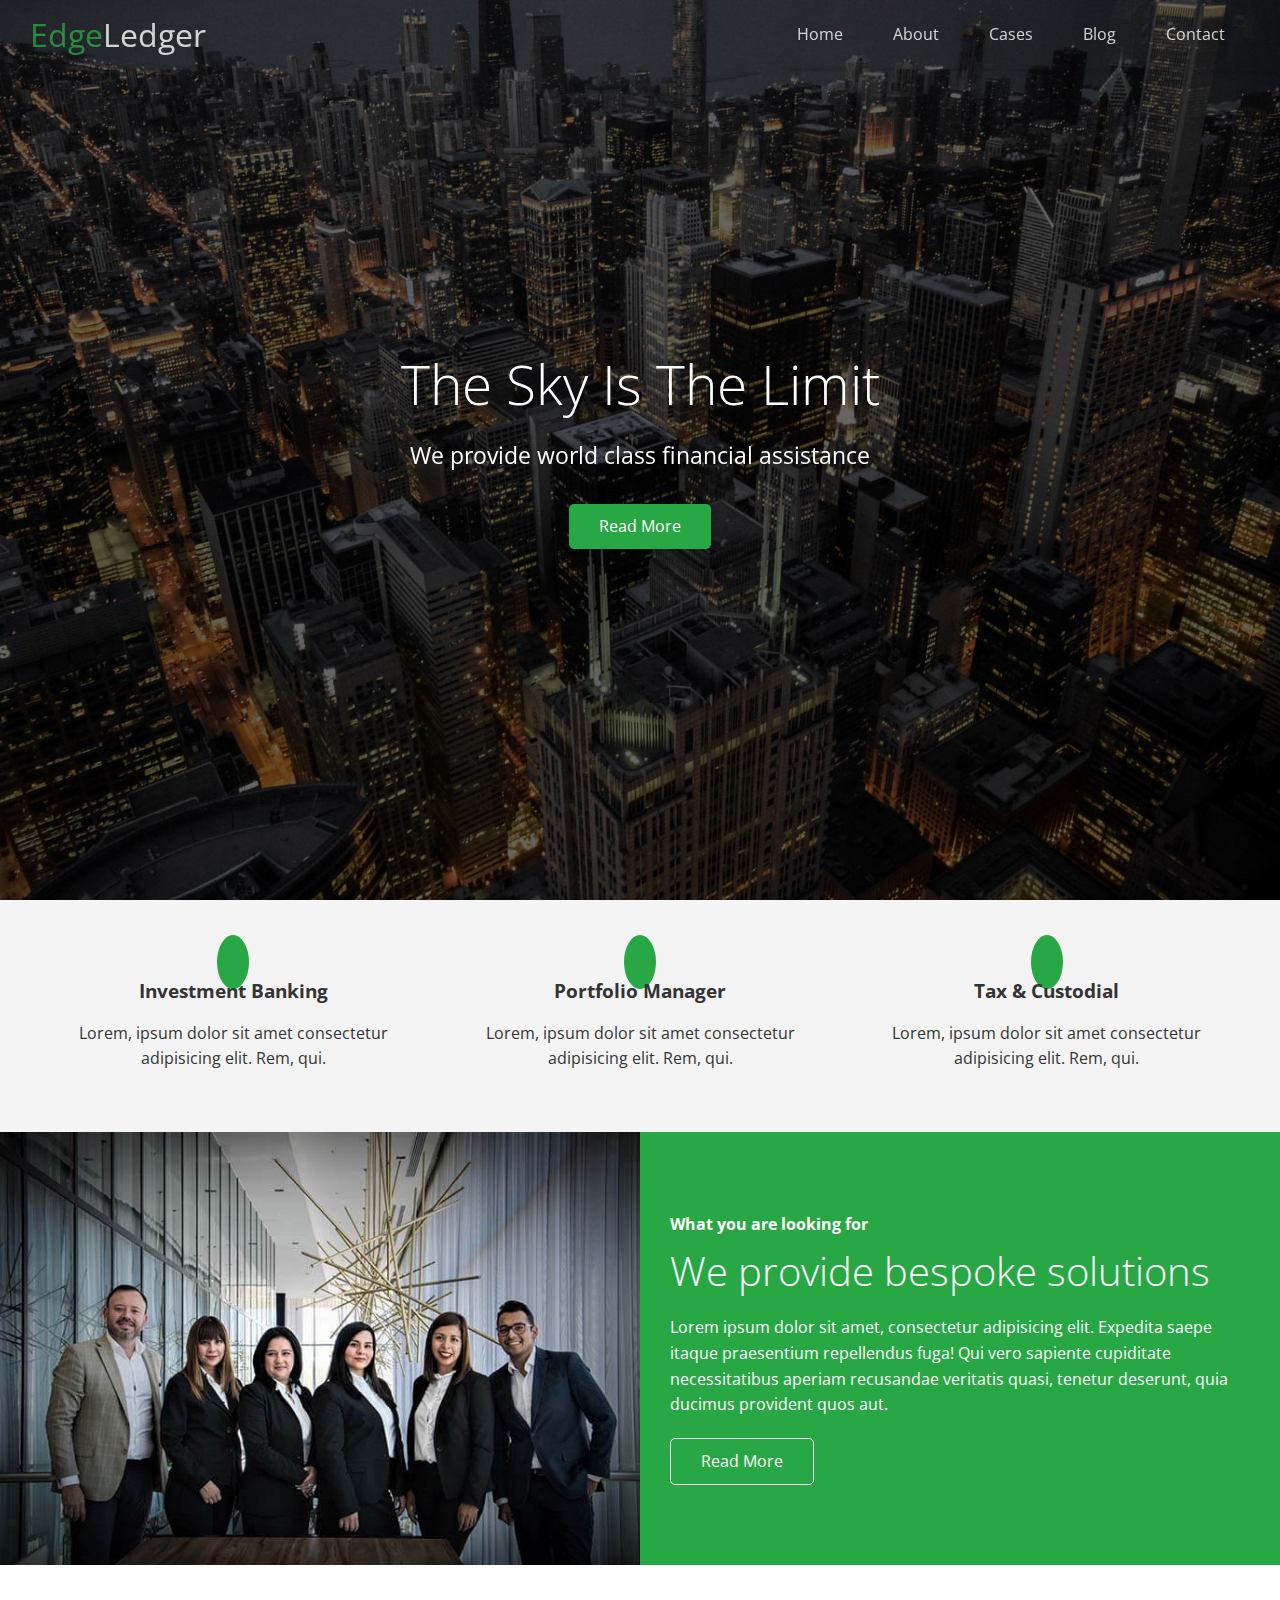
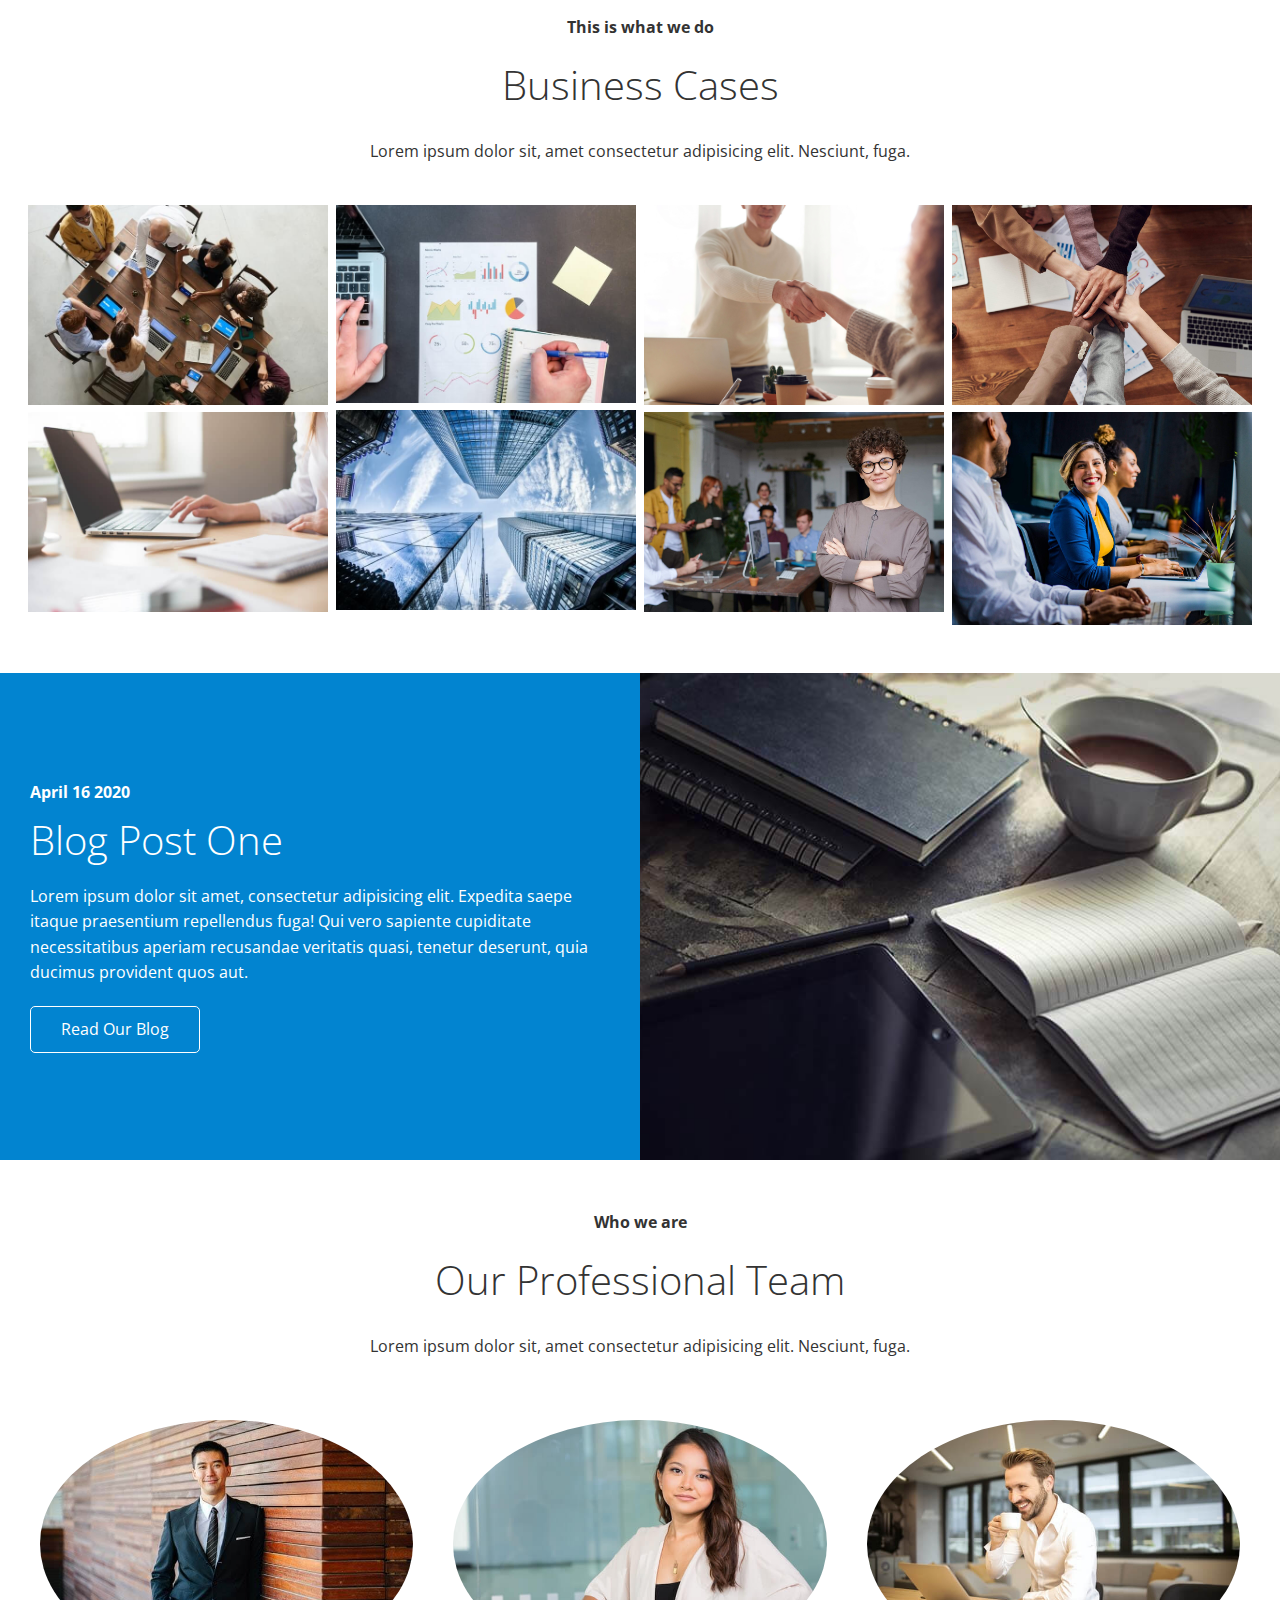
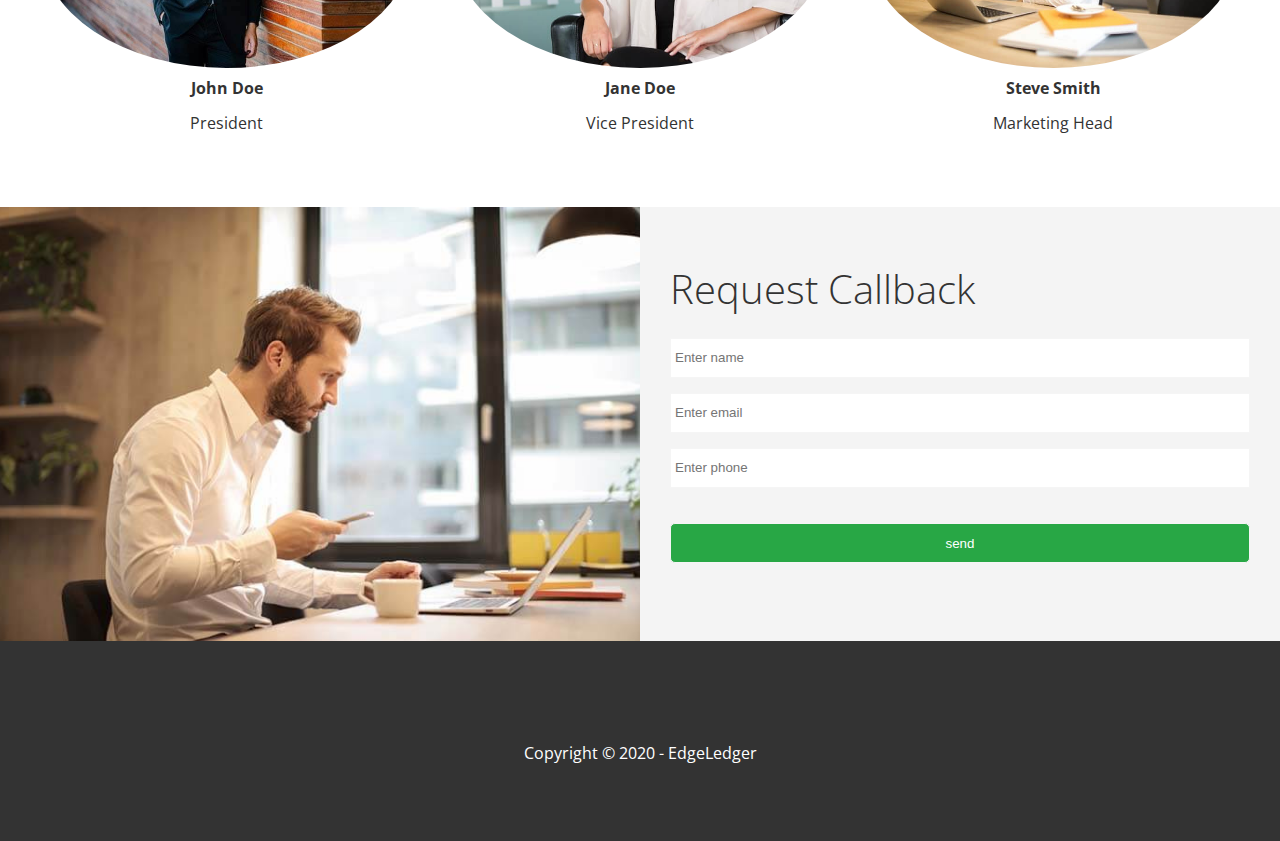
<file: index.html>
<!DOCTYPE html>
<html lang="en">
<head>
    <meta charset="UTF-8">
    <meta name="viewport" content="width=device-width, initial-scale=1.0">
    <link rel="shortcut icon" type="image/x-icon" href="/favicon.ico">
    <link rel="stylesheet" href="https://cdnjs.cloudflare.com/ajax/libs/font-awesome/5.15.1/css/all.min.css" integrity="sha512-+4zCK9k+qNFUR5X+cKL9EIR+ZOhtIloNl9GIKS57V1MyNsYpYcUrUeQc9vNfzsWfV28IaLL3i96P9sdNyeRssA==" crossorigin="anonymous" />
    <link rel="stylesheet" href="css/lightbox.min.css">
    <link rel="stylesheet" href="css/utilities.css">
    <link rel="stylesheet" href="css/style.css">
    <title>Welcome to EdgeLedger</title>
</head>
<body id="home">
    <header class="hero">
        <div id="navbar" class="navbar top">
            <h1 class="logo">
                <span class="text-primary"><i class="fas fa-book-open"></i> Edge</span>Ledger
            </h1>
            <nav>
                <ul>
                    <li><a href="#home">Home</a></li>
                    <li><a href="#about">About</a></li>
                    <li><a href="#cases">Cases</a></li>
                    <li><a href="#blog">Blog</a></li>
                    <li><a href="#contact">Contact</a></li>
                </ul>
            </nav>
        </div>

        <div class="content">
            <h1>The Sky Is The Limit</h1>
            <p>We provide world class financial assistance</p>
            <a href="#about" class="btn"><i class="fas fa-chevron-right"></i>Read More</a>
        </div>
    </header>

    <main>
        <!-- About: Icons -->
        <section id="about" class="icons bg-light">
            <div class="flex-items">
                <div>
                    <i class="fas fa-university fa-2x"></i>
                    <div>
                        <h3>Investment Banking</h3>
                        <p>Lorem, ipsum dolor sit amet consectetur adipisicing elit. Rem, qui.</p>
                    </div>
                </div>
                <div>
                    <i class="fas fa-book-reader fa-2x"></i>
                    <div>
                        <h3>Portfolio Manager</h3>
                        <p>Lorem, ipsum dolor sit amet consectetur adipisicing elit. Rem, qui.</p>
                    </div>
                </div>
                <div>
                    <i class="fas fa-pencil-alt fa-2x"></i>
                    <div>
                        <h3>Tax & Custodial</h3>
                        <p>Lorem, ipsum dolor sit amet consectetur adipisicing elit. Rem, qui.</p>
                    </div>
                </div>
            </div>
        </section>

        <!-- About Solutions -->
        <section class="solutions flex-columns">
            <div class="row">
                <div class="column">
                    <div class="column-1">
                        <img src="images/home/people.jpg" alt="">
                    </div>
                </div>
                <div class="column">
                    <div class="column-2 bg-primary">
                        <h4>What you are looking for</h4>
                        <h2>We provide bespoke solutions</h2>
                        <p>Lorem ipsum dolor sit amet, consectetur adipisicing elit. Expedita saepe itaque praesentium repellendus fuga! Qui vero sapiente cupiditate necessitatibus aperiam recusandae veritatis quasi, tenetur deserunt, quia ducimus provident quos aut.</p>
                        <a href="#" class="btn btn-outline">
                            <i class="fas fa-chevron"></i>
                            Read More
                        </a>
                    </div>
                </div>
            </div>
        </section>

        <!-- Cases -->
        <section id="cases" class="cases flex-grid section-padding">
            <header class="section-header">
                <h4>This is what we do</h4>
                <h2>Business Cases</h2>
                <p>Lorem ipsum dolor sit, amet consectetur adipisicing elit. Nesciunt, fuga.</p>
            </header>
            <div class="row">
                <div class="column">
                    <a 
                        href="images/cases/cases1.jpg" data-lightbox="caes" data-title="Lorem ipsum dolor sit, amet consectetur adipisicing elit, Fugiat, dolore!">
                        <img src="images/cases/cases1.jpg" alt="">
                    </a>
                    <a 
                        href="images/cases/cases2.jpg" data-lightbox="caes" data-title="Lorem ipsum dolor sit, amet consectetur adipisicing elit, Fugiat, dolore!">
                        <img src="images/cases/cases2.jpg" alt="">
                    </a>
                </div>
                <div class="column">
                    <a 
                        href="images/cases/cases3.jpg" data-lightbox="caes" data-title="Lorem ipsum dolor sit, amet consectetur adipisicing elit, Fugiat, dolore!">
                        <img src="images/cases/cases3.jpg" alt="">
                    </a>
                    <a 
                        href="images/cases/cases4.jpg" data-lightbox="caes" data-title="Lorem ipsum dolor sit, amet consectetur adipisicing elit, Fugiat, dolore!">
                        <img src="images/cases/cases4.jpg" alt="">
                    </a>
                </div>
                <div class="column">
                    <a 
                        href="images/cases/cases5.jpg" data-lightbox="caes" data-title="Lorem ipsum dolor sit, amet consectetur adipisicing elit, Fugiat, dolore!">
                        <img src="images/cases/cases5.jpg" alt="">
                    </a>
                    <a 
                        href="images/cases/cases6.jpg" data-lightbox="caes" data-title="Lorem ipsum dolor sit, amet consectetur adipisicing elit, Fugiat, dolore!">
                        <img src="images/cases/cases6.jpg" alt="">
                    </a>
                </div>
                <div class="column">
                    <a 
                        href="images/cases/cases7.jpg" data-lightbox="caes" data-title="Lorem ipsum dolor sit, amet consectetur adipisicing elit, Fugiat, dolore!">
                        <img src="images/cases/cases7.jpg" alt="">
                        </a>
                        <a 
                        href="images/cases/cases8.jpg" data-lightbox="caes" data-title="Lorem ipsum dolor sit, amet consectetur adipisicing elit, Fugiat, dolore!">
                        <img src="images/cases/cases8.jpg" alt="">
                    </a>
                </div>
            </div>
        </section>

        <!-- Blog -->
        <section id="blog" class="blog flex-columns flex-reverse">
            <div class="row">
                <div class="column">
                    <div class="column-1">
                        <img src="images/home/blog.jpg" alt="">
                    </div>
                </div>
                <div class="column">
                    <div class="column-2 bg-secondary">
                        <h4>April 16 2020</h4>
                        <h2>Blog Post One</h2>
                        <p>Lorem ipsum dolor sit amet, consectetur adipisicing elit. Expedita saepe itaque praesentium repellendus fuga! Qui vero sapiente cupiditate necessitatibus aperiam recusandae veritatis quasi, tenetur deserunt, quia ducimus provident quos aut.</p>
                        <a href="blog.html" class="btn btn-outline">
                            <i class="fas fa-chevron"></i>
                            Read Our Blog
                        </a>
                    </div>
                </div>
            </div>
        </section>

        <!-- Team -->
        <section id="team" class="team section-padding">
            <header class="section-header">
                <h4>Who we are</h4>
                <h2>Our Professional Team</h2>
                <p>Lorem ipsum dolor sit, amet consectetur adipisicing elit. Nesciunt, fuga.</p>
            </header>
            <div class="flex-items">
                <div>
                    <img src="images/team/person1.jpg" alt="">
                    <h4>John Doe</h4>
                    <p>President</p>
                </div>
                <div>
                    <img src="images/team/person2.jpg" alt="">
                    <h4>Jane Doe</h4>
                    <p>Vice President</p>
                </div>
                <div>
                    <img src="images/team/person3.jpg" alt="">
                    <h4>Steve Smith</h4>
                    <p>Marketing Head</p>
                </div>
            </div>
        </section>

        <!-- Contact -->
        <section id="contact" class="contact flex-columns">
            <div class="row">
                <div class="column">
                    <div class="column-1">
                        <img src="images/home/contact.jpg" alt="">
                    </div>
                </div>
                <div class="column">
                    <div class="column-2 bg-light">
                        <h2>Request Callback</h2>
                        <form action="" class="callback-form">
                            <div class="form-control">
                                <label for="name"></label>
                                <input type="text" name="name" id="name" placeholder="Enter name">
                            </div>
                            <div class="form-control">
                                <label for="email"></label>
                                <input type="email" name="email" id="email" placeholder="Enter email">
                            </div>
                            <div class="form-control">
                                <label for="phone"></label>
                                <input type="text" name="phone" id="phone" placeholder="Enter phone">
                            </div>
                            <input type="submit" value="send" id="submit" class="btn">
                        </form>
                    </div>
                </div>
            </div>
        </section>
    </main>

    <footer class="footer bg-dark">
        <div class="social">
            <a href="#"><i class="fab fa-facebook fa-2x"></i></a>
            <a href="#"><i class="fab fa-twitter fa-2x"></i></a>
            <a href="#"><i class="fab fa-youtube fa-2x"></i></a>
            <a href="#"><i class="fab fa-linkedin fa-2x"></i></a>
        </div>
        <p>Copyright &copy; 2020 - EdgeLedger</p>
    </footer>

    <script src="https://code.jquery.com/jquery-3.5.1.min.js" integrity="sha256-9/aliU8dGd2tb6OSsuzixeV4y/faTqgFtohetphbbj0=" crossorigin="anonymous">
    </script>
    <script src="js/lightbox.min.js"></script>
    <script>
        const navbar = document.getElementById('navbar')
        let scrolled = false;

        window.onscroll = function() {
            if(window.pageYOffset > 100) {
                navbar.classList.remove('top');
                if(!scrolled) {
                    navbar.style.transform = 'translateY(-70px)';
                }
                setTimeout(function() {
                    navbar.style.transform = 'translateY(0)';
                    scrolled = true;
                }, 200);
            } else {
                navbar.classList.add('top');
                scrolled = false;
            }
        };

        // Smooth Scrolling
        $('#navbar a, .btn').on('click', function (e) {
            if (this.hash !== '') {
                e.preventDefault();

                const hash = this.hash;

                $('html, body').animate(
                  {
                      scrollTop: $(hash).offset().top - 100,
                  },
                  800
                );
            }
        });
    </script>
</body>
</html>
</file>
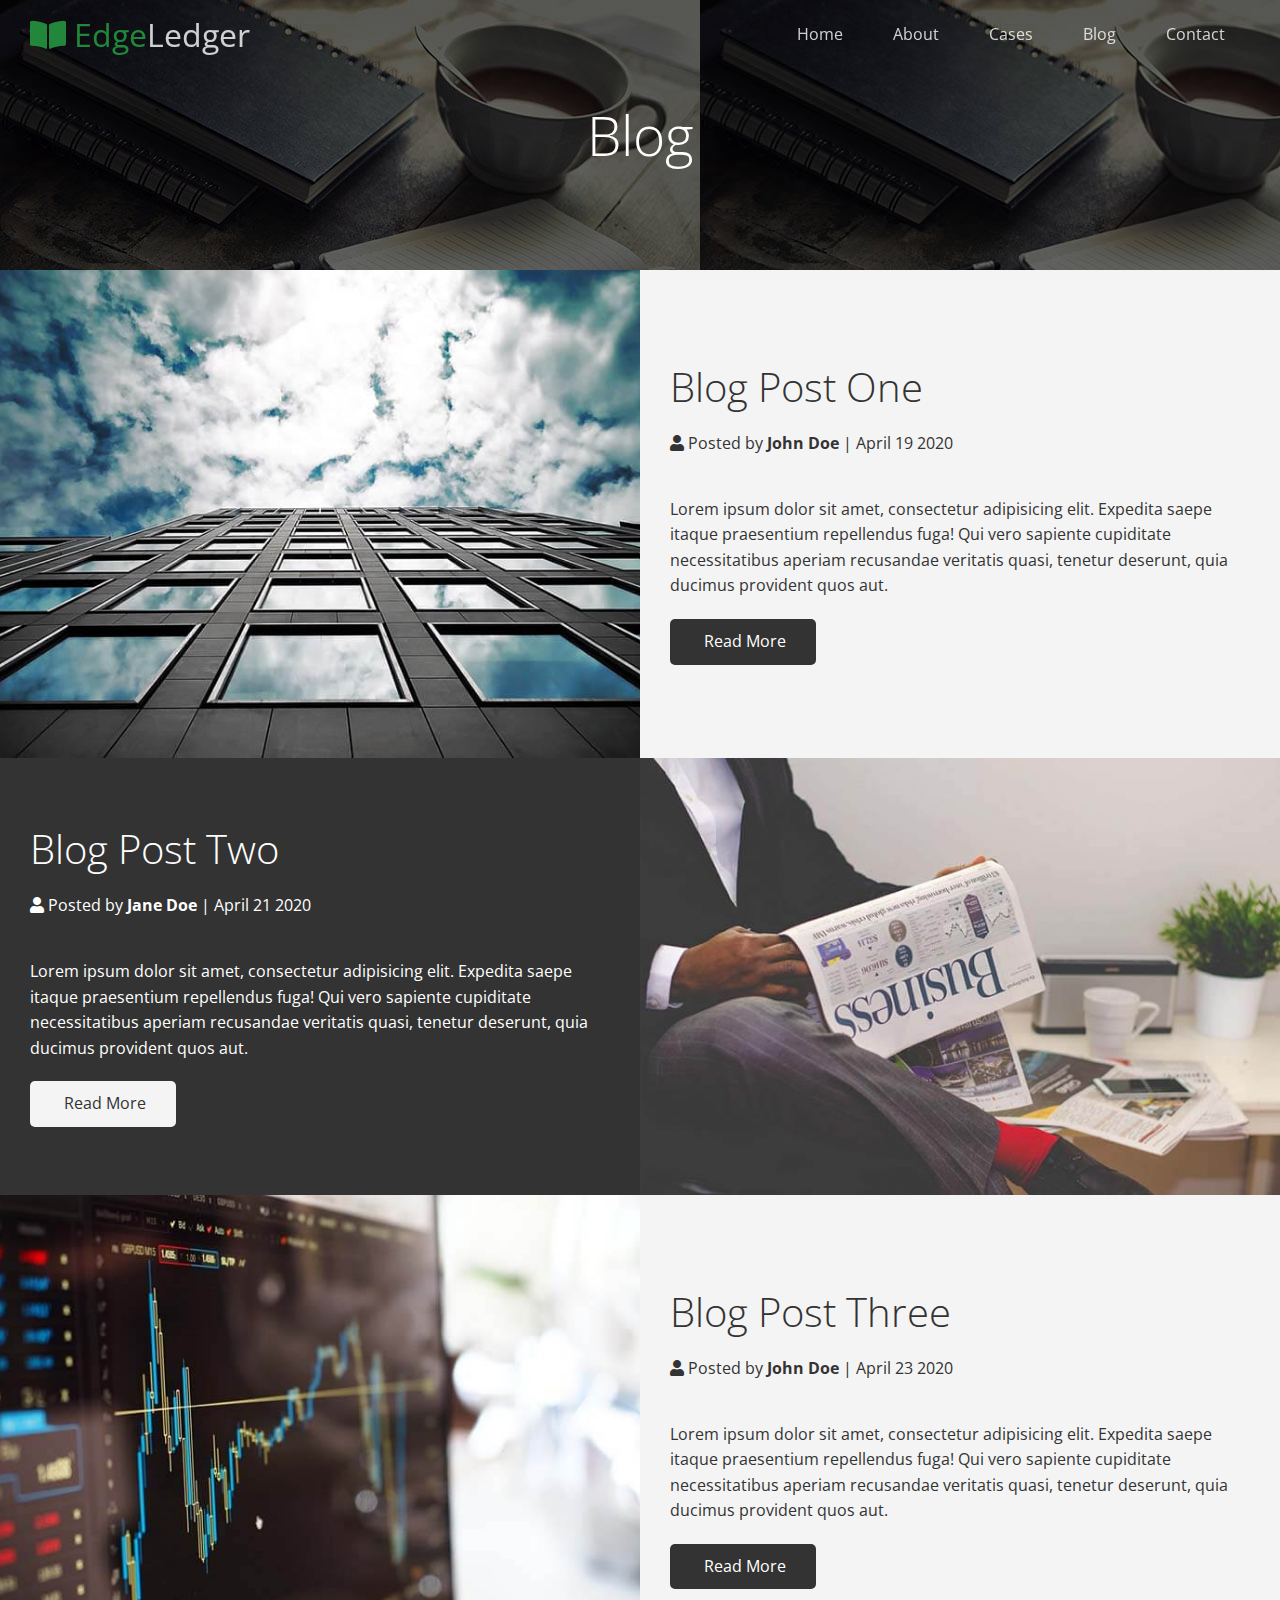
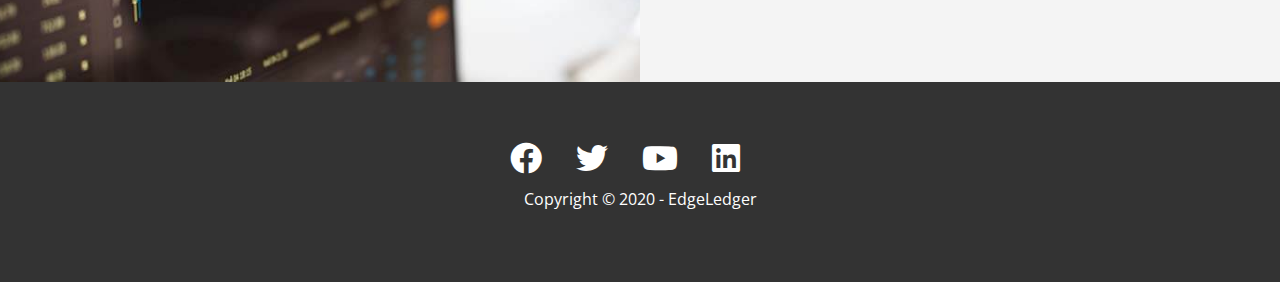
<file: blog.html>
<!DOCTYPE html>
<html lang="en">
<head>
    <meta charset="UTF-8">
    <meta name="viewport" content="width=device-width, initial-scale=1.0">
    <link rel="stylesheet" href="https://cdnjs.cloudflare.com/ajax/libs/font-awesome/5.15.1/css/all.min.css">
    <link rel="stylesheet" href="css/utilities.css">
    <link rel="stylesheet" href="css/style.css">
    <title>Read Our Blog</title>
</head>
<body id="home">
    <header class="hero blog">
        <div id="navbar" class="navbar top">
            <h1 class="logo">
                <span class="text-primary"><i class="fas fa-book-open"></i> Edge</span>Ledger
            </h1>
            <nav>
                <ul>
                    <li><a href="index.html">Home</a></li>
                    <li><a href="index.html#about">About</a></li>
                    <li><a href="index.html#cases">Cases</a></li>
                    <li><a href="index.html#blog">Blog</a></li>
                    <li><a href="index.html#contact">Contact</a></li>
                </ul>
            </nav>
        </div>

        <div class="content">
            <h1>Blog</h1>
        </div>
    </header>

    <main>
        <article class="flex-columns">
            <div class="row">
                <div class="column">
                    <div class="column-1">
                        <img src="images/blog/blog1.jpg" alt="">
                    </div>
                </div>
                <div class="column">
                    <div class="column-2 bg-light">
                        <h2>Blog Post One</h2>
                        <p class="meta">
                            <i class="fas fa-user"></i> Posted by <strong>John Doe</strong> | April 19 2020
                        </p>
                        <p>Lorem ipsum dolor sit amet, consectetur adipisicing elit. Expedita saepe itaque praesentium repellendus fuga! Qui vero sapiente cupiditate necessitatibus aperiam recusandae veritatis quasi, tenetur deserunt, quia ducimus provident quos aut.</p>
                        <a href="post.html" class="btn btn-dark">
                            <i class="fas fa-chevron"></i>
                            Read More
                        </a>
                    </div>
                </div>
            </div>
        </article>

        <article class="flex-columns flex-reverse">
            <div class="row">
                <div class="column">
                    <div class="column-1">
                        <img src="images/blog/blog2.jpg" alt="">
                    </div>
                </div>
                <div class="column">
                    <div class="column-2 bg-dark">
                        <h2>Blog Post Two</h2>
                        <p class="meta">
                            <i class="fas fa-user"></i> Posted by <strong>Jane Doe</strong> | April 21 2020
                        </p>
                        <p>Lorem ipsum dolor sit amet, consectetur adipisicing elit. Expedita saepe itaque praesentium repellendus fuga! Qui vero sapiente cupiditate necessitatibus aperiam recusandae veritatis quasi, tenetur deserunt, quia ducimus provident quos aut.</p>
                        <a href="post.html" class="btn btn-light">
                            <i class="fas fa-chevron"></i>
                            Read More
                        </a>
                    </div>
                </div>
            </div>
        </article>

        <article class="flex-columns">
            <div class="row">
                <div class="column">
                    <div class="column-1">
                        <img src="images/blog/blog3.jpg" alt="">
                    </div>
                </div>
                <div class="column">
                    <div class="column-2 bg-light">
                        <h2>Blog Post Three</h2>
                        <p class="meta">
                            <i class="fas fa-user"></i> Posted by <strong>John Doe</strong> | April 23 2020
                        </p>
                        <p>Lorem ipsum dolor sit amet, consectetur adipisicing elit. Expedita saepe itaque praesentium repellendus fuga! Qui vero sapiente cupiditate necessitatibus aperiam recusandae veritatis quasi, tenetur deserunt, quia ducimus provident quos aut.</p>
                        <a href="post.html" class="btn btn-dark">
                            <i class="fas fa-chevron"></i>
                            Read More
                        </a>
                    </div>
                </div>
            </div>
        </article>
    </main>

    <footer class="footer bg-dark">
        <div class="social">
            <a href="#"><i class="fab fa-facebook fa-2x"></i></a>
            <a href="#"><i class="fab fa-twitter fa-2x"></i></a>
            <a href="#"><i class="fab fa-youtube fa-2x"></i></a>
            <a href="#"><i class="fab fa-linkedin fa-2x"></i></a>
        </div>
        <p>Copyright &copy; 2020 - EdgeLedger</p>
    </footer>

    <script>
        const navbar = document.getElementById('navbar')
        let scrolled = false;

        window.onscroll = function() {
            if(window.pageYOffset > 100) {
                navbar.classList.remove('top');
                if(!scrolled) {
                    navbar.style.transform = 'translateY(-70px)';
                }
                setTimeout(function() {
                    navbar.style.transform = 'translateY(0)';
                    scrolled = true;
                }, 200);
            } else {
                navbar.classList.add('top');
                scrolled = false;
            }
        };
    </script>
</body>
</html>
</file>
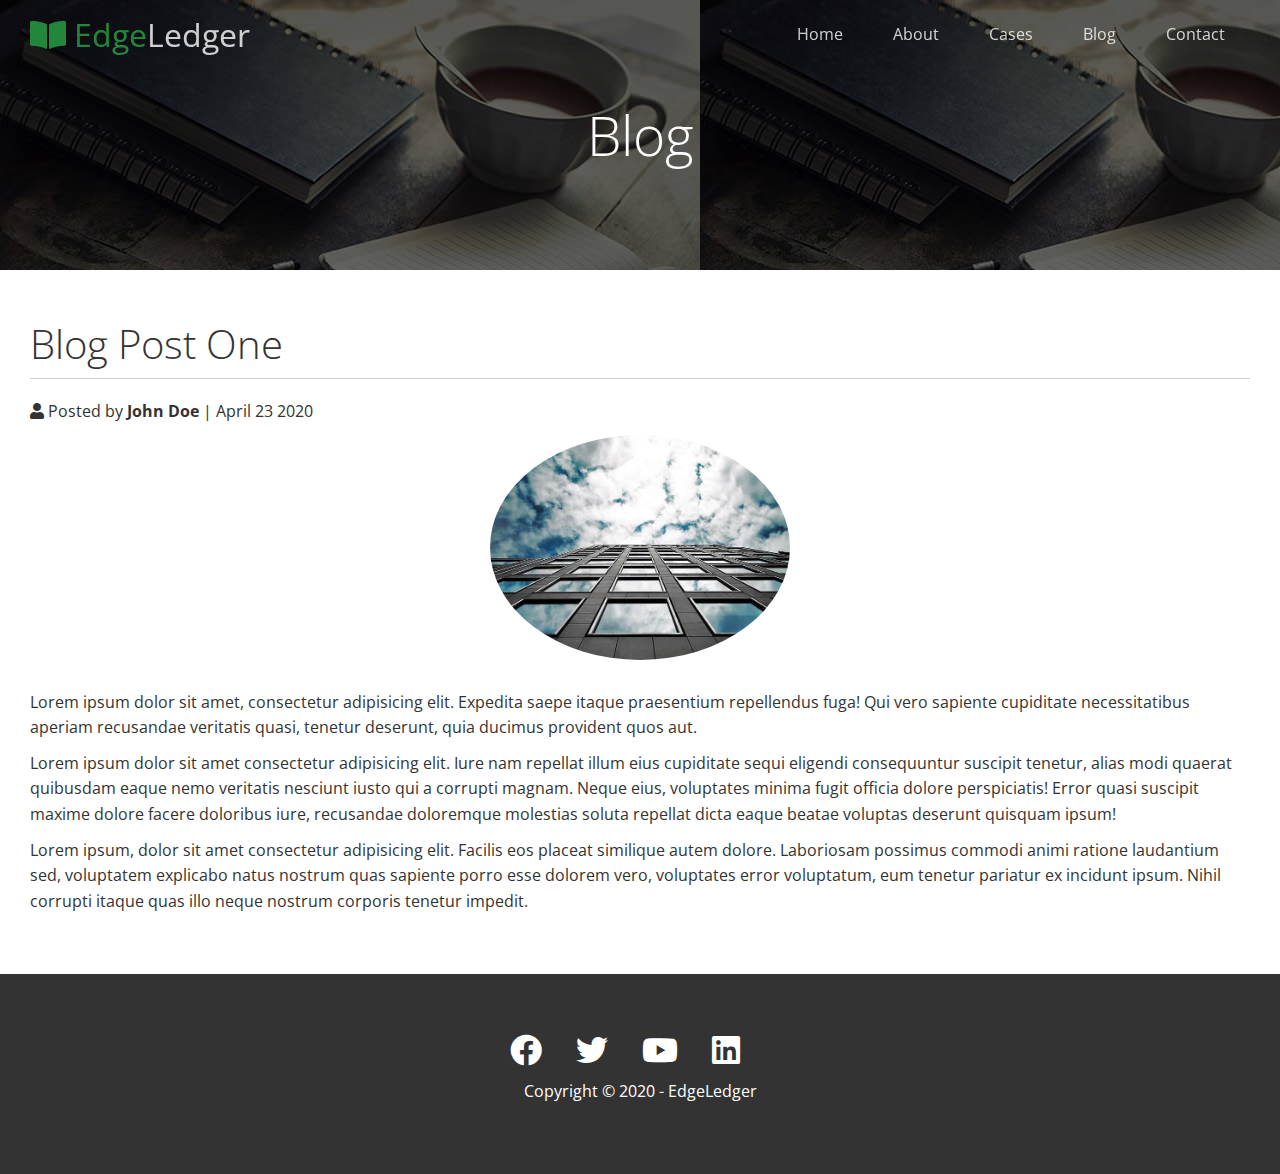
<file: post.html>
<!DOCTYPE html>
<html lang="en">
<head>
    <meta charset="UTF-8">
    <meta name="viewport" content="width=device-width, initial-scale=1.0">
    <link rel="stylesheet" href="https://cdnjs.cloudflare.com/ajax/libs/font-awesome/5.15.1/css/all.min.css">
    <link rel="stylesheet" href="css/utilities.css">
    <link rel="stylesheet" href="css/style.css">
    <title>Post One</title>
</head>
<body id="home">
    <header class="hero blog">
        <div id="navbar" class="navbar top">
            <h1 class="logo">
                <span class="text-primary"><i class="fas fa-book-open"></i> Edge</span>Ledger
            </h1>
            <nav>
                <ul>
                    <li><a href="index.html">Home</a></li>
                    <li><a href="index.html#about">About</a></li>
                    <li><a href="index.html#cases">Cases</a></li>
                    <li><a href="index.html#blog">Blog</a></li>
                    <li><a href="index.html#contact">Contact</a></li>
                </ul>
            </nav>
        </div>

        <div class="content">
            <h1>Blog</h1>
        </div>
    </header>

    <main>
        <section class="post">
            <h2>Blog Post One</h2>
            <p class="meta">
                <i class="fas fa-user"></i> Posted by <strong>John Doe</strong> | April 23 2020
            </p>
            <img src="images/blog/blog1.jpg" alt="">
            <p>Lorem ipsum dolor sit amet, consectetur adipisicing elit. Expedita saepe itaque praesentium repellendus fuga! Qui vero sapiente cupiditate necessitatibus aperiam recusandae veritatis quasi, tenetur deserunt, quia ducimus provident quos aut.</p>
            <p>
               Lorem ipsum dolor sit amet consectetur adipisicing elit. Iure nam repellat illum eius cupiditate sequi eligendi consequuntur suscipit tenetur, alias modi quaerat quibusdam eaque nemo veritatis nesciunt iusto qui a corrupti magnam. Neque eius, voluptates minima fugit officia dolore perspiciatis! Error quasi suscipit maxime dolore facere doloribus iure, recusandae doloremque molestias soluta repellat dicta eaque beatae voluptas deserunt quisquam ipsum! 
            </p>
            <p>
                Lorem ipsum, dolor sit amet consectetur adipisicing elit. Facilis eos placeat similique autem dolore. Laboriosam possimus commodi animi ratione laudantium sed, voluptatem explicabo natus nostrum quas sapiente porro esse dolorem vero, voluptates error voluptatum, eum tenetur pariatur ex incidunt ipsum. Nihil corrupti itaque quas illo neque nostrum corporis tenetur impedit.
            </p>
        </section>
    </main>

    <footer class="footer bg-dark">
        <div class="social">
            <a href="#"><i class="fab fa-facebook fa-2x"></i></a>
            <a href="#"><i class="fab fa-twitter fa-2x"></i></a>
            <a href="#"><i class="fab fa-youtube fa-2x"></i></a>
            <a href="#"><i class="fab fa-linkedin fa-2x"></i></a>
        </div>
        <p>Copyright &copy; 2020 - EdgeLedger</p>
    </footer>

    <script>
        const navbar = document.getElementById('navbar')
        let scrolled = false;

        window.onscroll = function() {
            if(window.pageYOffset > 100) {
                navbar.classList.remove('top');
                if(!scrolled) {
                    navbar.style.transform = 'translateY(-70px)';
                }
                setTimeout(function() {
                    navbar.style.transform = 'translateY(0)';
                    scrolled = true;
                }, 200);
            } else {
                navbar.classList.add('top');
                scrolled = false;
            }
        };
    </script>
</body>
</html>
</file>
<file: css/utilities.css>
/* Text colors */
.text-primary {
    color: #28a745;
}

.text-secondary {
    color: #0284d0;
}

/* Button */
.btn {
    cursor: pointer;
    display: inline-block;
    padding: 10px 30px;
    color: #fff;
    background-color: #28a745;
    border: none;
    border-radius: 5px;
}

.btn:hover {
    opacity: 0.9;
}

.btn-primary, .bg-primary {
    background:  #28a745;
    color: #fff;
}
.btn-secondary, .bg-secondary {
    background:  #0284d0;
    color: #fff;
}
.btn-dark, .bg-dark {
    background:  #333;
    color: #fff;
}
.btn-light, .bg-light {
    background:  #f4f4f4;
    color: #333;
}

.btn-outline {
    background: transparent;
    border: 1px solid #fff;
}

/* Flex items */
.flex-items {
    display: flex;
    text-align: center;
    justify-content: center;
    text-align: center;
    height: 100%;
}

.flex-items > div {
    padding: 20px;
}

/* Flex columns */
.flex-columns.flex-reverse .row {
    flex-direction: row-reverse;
}

.flex-columns .row {
    display: flex;
    flex-direction: row;
    flex-wrap: wrap;
    width: 100%;
}

.flex-columns .column {
    display: flex;
    flex-direction: column;
    flex-basis: 100%;
    flex: 1;
}

.flex-columns .column .column-1,
.flex-columns .column .column-2 {
    height: 100%;
}

.flex-columns img {
    width: 100%;
    height: 100%;
    object-fit: cover;
}

.flex-columns .column-2 {
    display: flex;
    flex-direction: column;
    align-items: flex-start;
    justify-content:  center;
    padding: 30px;
}

.flex-columns h2 {
    font-size: 40px;
    font-weight: 100;
}

.flex-columns h4 {
    margin-bottom: 10px;
}

.flex-columns p {
    margin: 20px 0;
}

/* Section header */
.section-header {
    padding: 30px;
    display: flex;
    flex-direction: column;
    align-items: center;
    justify-content: center;
    text-align: center;
}

.section-header h2 {
    font-size: 40px;
    margin: 20px 0;
}

.section-padding {
    padding: 20px 20px 40px;
}

/* Flex grid */
.flex-grid .row {
    display: flex;
    flex-wrap: wrap;
    padding: 0 4px;
}

.flex-grid .column {
    flex: 25%;
    max-width: 25%;
    padding: 0 4px;
}
</file>
<file: css/style.css>
@import url('https://fonts.googleapis.com/css2?family=Open+Sans:wght@300;400&display=swap');

* {
    box-sizing: border-box;
    padding: 0;
    margin: 0;
}

body {
    font-family: 'Open Sans', sans-serif;
    background: #fff;
    color: #333;
    line-height: 1.6;
}

ul {
    list-style: none;
}

a {
    color: #333;
    text-decoration: none;
}

h1, h2 {
    font-weight: 300;
    line-height: 1.2;
}

p {
    margin: 10px 0;
}

img {
    width: 100%;
}

/* Navbar */
.navbar {
    display: flex;
    align-items: center;
    justify-content: space-between;
    background-color: #333;
    color: #fff;
    opacity: 0.8;
    width: 100%;
    height: 70px;
    position: fixed;
    top: 0px;
    padding: 0 30px;
    transition: 0.5s;
}

.navbar.top {
    background: transparent;
}

.navbar a {
    color: #fff;
    padding: 10px 20px;
    margin: 5px;
}

.navbar a:hover {
    border-bottom: #28a745 2px solid;
}

.navbar ul {
    display: flex;
}

.navbar .logo {
    font-weight: 400;
}

/* Header */
.hero {
    background: url('../images/home/showcase.jpg') no-repeat center center/cover;
    height: 100vh;
    position: relative;
    color: #fff;
}

.hero .content {
    display: flex;
    flex-direction: column;
    align-items: center;
    justify-content: center;
    text-align: center;
    height: 100%;
    padding: 20px;
}

.hero .content h1 {
    font-size: 55px;
}

.hero .content p {
    font-size: 23px;
    max-width: 600px;
    margin: 20px 0 30px;
}

.hero::before {
    content: '';
    position: absolute;
    top: 0;
    left: 0;
    width: 100%;
    height: 100%;
    background: rgba(0,0,0,0.6);
}

.hero * {
    z-index: 10;
}

.hero * {
    z-index: 10;
}

.hero.blog {
    background: url('../images/home/blog.jpg');
    height: 30vh;
}

/* Icons */
.icons {
    padding: 30px;
}

.icons h3 {
    font-weight: bold;
    margin-bottom: 15px;
}

.icons i {
    background-color: #28a745;
    color: #fff;
    padding: 1rem;
    border-radius: 50%;
    margin-bottom: 15px;
}

.cases img:hover {
    opacity: 0.7;
}

.team img {
    border-radius: 50%;
}

/* Callback form */
.callback-form {
    width: 100%;
    padding: 20px 0;
}

.callback-form label {
    display: block;
    margin-bottom: 5px;
}

.callback-form .form-control {
    margin-bottom: 15px;
}

.callback-form input {
    width: 100%;
    padding: 4px;
    height: 40px;
    border: #f5f5f5 1px solid;
}

.callback-form input:focus {
    outline-color: #28a745;
}

.callback-form .btn {
    padding: 12px 0;
    margin-top: 20px;
}

/* Post */
.post {
    padding: 50px 30px;
}

.post h2 {
    font-size: 40px;
    margin-bottom: 20px;
    padding-bottom: 10px;
    border-bottom: #ccc solid 1px;
}

.post meta {
    margin-bottom: 30px;
}

.post img {
    width: 300px;
    border-radius: 50%;
    display: block;
    margin: 0 auto 30px;
}

/* foot */
.footer {
    display: flex;
    flex-direction: column;
    align-items: center;
    justify-content: center;
    text-align: center;
    height: 200px;
}

.footer a {
    color: #fff;
}

.footer a:hover {
    color: #28a745;
}

.footer .social > * {
    margin-right: 30px;
}

/* Mobile */
@media(max-width: 768px) {
    .navbar {
        flex-direction: column;
        height: 120px;
        padding: 20px;
    }

    .navbar a {
        padding: 10px 10px;
        margin: 0 3px;
    }

    .flex-items {
        flex-direction: column;
    }

    .flex-columns .column {
        flex: 100%;
        max-width: 100%;
    }

    .team img {
        width: 70%;
    }
}
</file>
